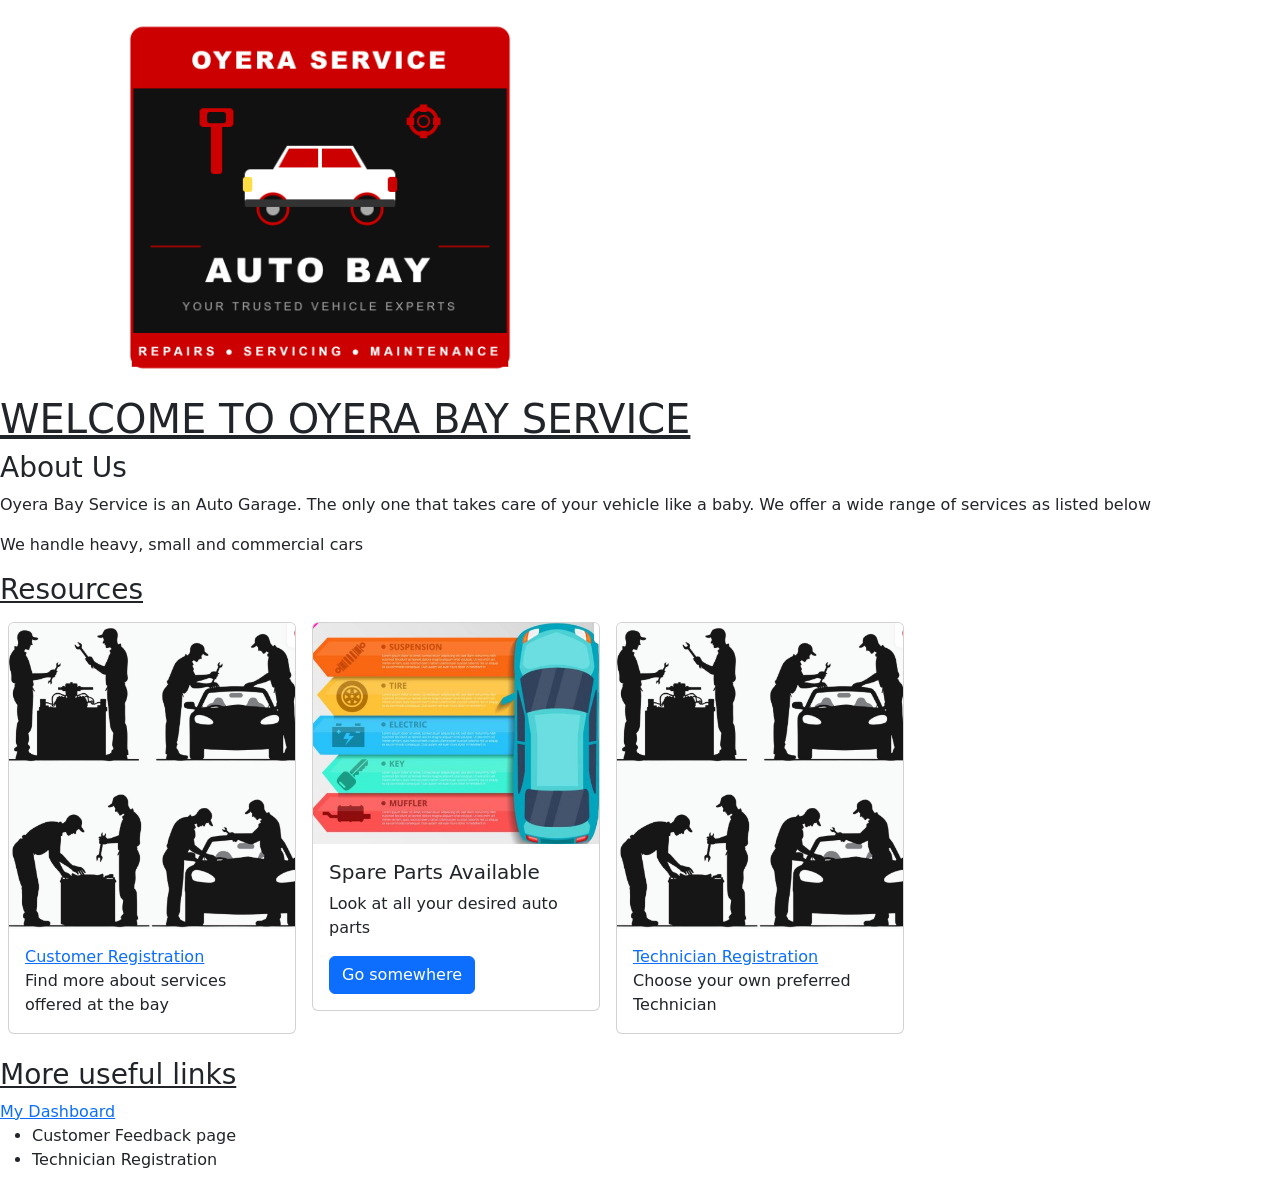
<file: index.html>
<!DOCTYPE html>
<html lang="en">

<head>
    <meta charset="UTF-8">
    <meta name="viewport" content="width=device-width, initial-scale=1.0">
    <title>OYERA SERVICE BAY</title>
    <!--<link rel="stylesheet" href="style.css">-->

    <link href="https://cdn.jsdelivr.net/npm/bootstrap@5.3.8/dist/css/bootstrap.min.css" rel="stylesheet"
        integrity="sha384-sRIl4kxILFvY47J16cr9ZwB07vP4J8+LH7qKQnuqkuIAvNWLzeN8tE5YBujZqJLB" crossorigin="anonymous">
</head>

<body>
    <!--Adding sliders-->
    <div id="carouselExampleCaptions" class="carousel slide">
        <div class="carousel-indicators">
            <button type="button" data-bs-target="#carouselExampleCaptions" data-bs-slide-to="0" class="active"
                aria-current="true" aria-label="Slide 1"></button>
            <button type="button" data-bs-target="#carouselExampleCaptions" data-bs-slide-to="1"
                aria-label="Slide 2"></button>
            <button type="button" data-bs-target="#carouselExampleCaptions" data-bs-slide-to="2"
                aria-label="Slide 3"></button>
        </div>
        <div class="carousel-inner">
            <div class="carousel-item active">
                <img src="oyera_service_auto_bay_logo.jpeg" class="d-block w-50" alt="...">
                <div class="carousel-caption d-none d-md-block">
                    <h5></h5>
                    <p>Oyera Logo.</p>
                </div>
            </div>
            <div class="carousel-item">
                <img src="vehicle_accessories.png" class="d-block w-100" alt="...">
                <div class="carousel-caption d-none d-md-block">
                    <h5>Second slide label</h5>
                    <p>Sample Vehicle accessories.</p>
                </div>
            </div>
            <div class="carousel-item">
                <img src="mechanics1.png" class="d-block w-100" alt="...">
                <div class="carousel-caption d-none d-md-block">
                    <h5>Third slide label</h5>
                    <p>Some representative placeholder content for the third slide.</p>
                </div>
            </div>
        </div>
        <button class="carousel-control-prev" type="button" data-bs-target="#carouselExampleCaptions"
            data-bs-slide="prev">
            <span class="carousel-control-prev-icon" aria-hidden="true"></span>
            <span class="visually-hidden">Previous</span>
        </button>
        <button class="carousel-control-next" type="button" data-bs-target="#carouselExampleCaptions"
            data-bs-slide="next">
            <span class="carousel-control-next-icon" aria-hidden="true"></span>
            <span class="visually-hidden">Next</span>
        </button>
    </div>
    <h1><u><strong></strong>WELCOME TO OYERA BAY SERVICE</strong></u></h1>

    <h3>About Us</h3>
    <p>Oyera Bay Service is an Auto Garage. The only one that takes care of your vehicle like a baby. We offer a wide
        range of services as listed below</p>
    <p>We handle heavy, small and commercial cars</p>

    <h3><u>Resources</u></h3>
    <div class="d-flex mb-3">
        <div class="p-2">
            <div class="card" style="width: 18rem;">
                <img src="mechanics2.png" class="card-img-top" alt="...">
                <div class="card-body">
                    <a href="customer_registration page.html">Customer Registration</a>
                    <p class="card-text">Find more about services offered at the bay</p>
                </div>
            </div>
        </div>
        <div class="p-2">
            <div class="card" style="width: 18rem;">
                <img src="vehicle_accessories.png" class="card-img-top" alt="...">
                <div class="card-body">
                    <h5 class="card-title">Spare Parts Available</h5>
                    <p class="card-text">Look at all your desired auto parts</p>
                    <a href="#" class="btn btn-primary">Go somewhere</a>
                </div>
            </div>
        </div>
        <div class="p-2">
            <div class="card" style="width: 18rem;">
                <img src="mechanics2.png" class="card-img-top" alt="...">
                <div class="card-body">
                    <a href="technician registration.html">Technician Registration</a>
                    <p class="card-text">Choose your own preferred Technician</p>
                </div>
            </div>
        </div>

    </div>
    <h3><u>More useful links</u></h3>

    <nav>

        <a href="Paulines Assignment on Dashboards.html">My Dashboard</a>
    </nav>
    <ul>
        <li>Customer Feedback page</li>
        <li>Technician Registration</li>

    </ul>

</body>
<script src="https://cdn.jsdelivr.net/npm/bootstrap@5.3.8/dist/js/bootstrap.bundle.min.js"
    integrity="sha384-FKyoEForCGlyvwx9Hj09JcYn3nv7wiPVlz7YYwJrWVcXK/BmnVDxM+D2scQbITxI"
    crossorigin="anonymous"></script>

</html>
</file>
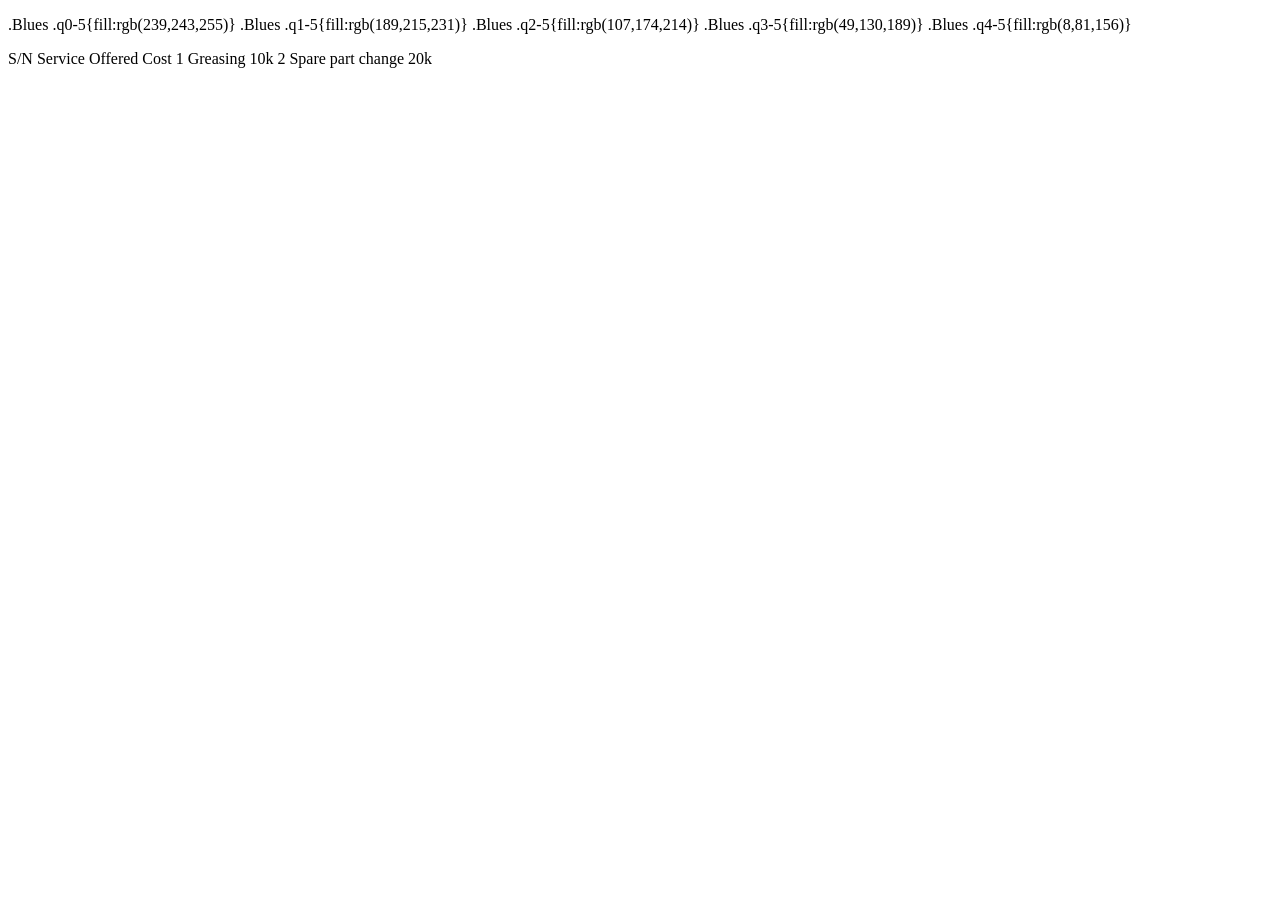
<file: Colors.html>
<!DOCTYPE html>
<html lang="en">
<head>
    <meta charset="UTF-8">
    <meta name="viewport" content="width=device-width, initial-scale=1.0">
    <title>Document</title>
</head>
<body>
    <p>.Blues .q0-5{fill:rgb(239,243,255)} .Blues .q1-5{fill:rgb(189,215,231)} .Blues .q2-5{fill:rgb(107,174,214)} .Blues .q3-5{fill:rgb(49,130,189)} .Blues .q4-5{fill:rgb(8,81,156)}</p>
<tr>
        <th>S/N</th>
        <th>Service Offered</th>
        <th>Cost</th>
    </tr>
    <tr>
        <td>1</td>
        <td>Greasing</td>
        <td>10k</td>
    </tr>
    <tr>
        <td>2</td>
        <td>Spare part change</td>
        <td>20k</td>
    </tr>
</body>
</html>
</file>
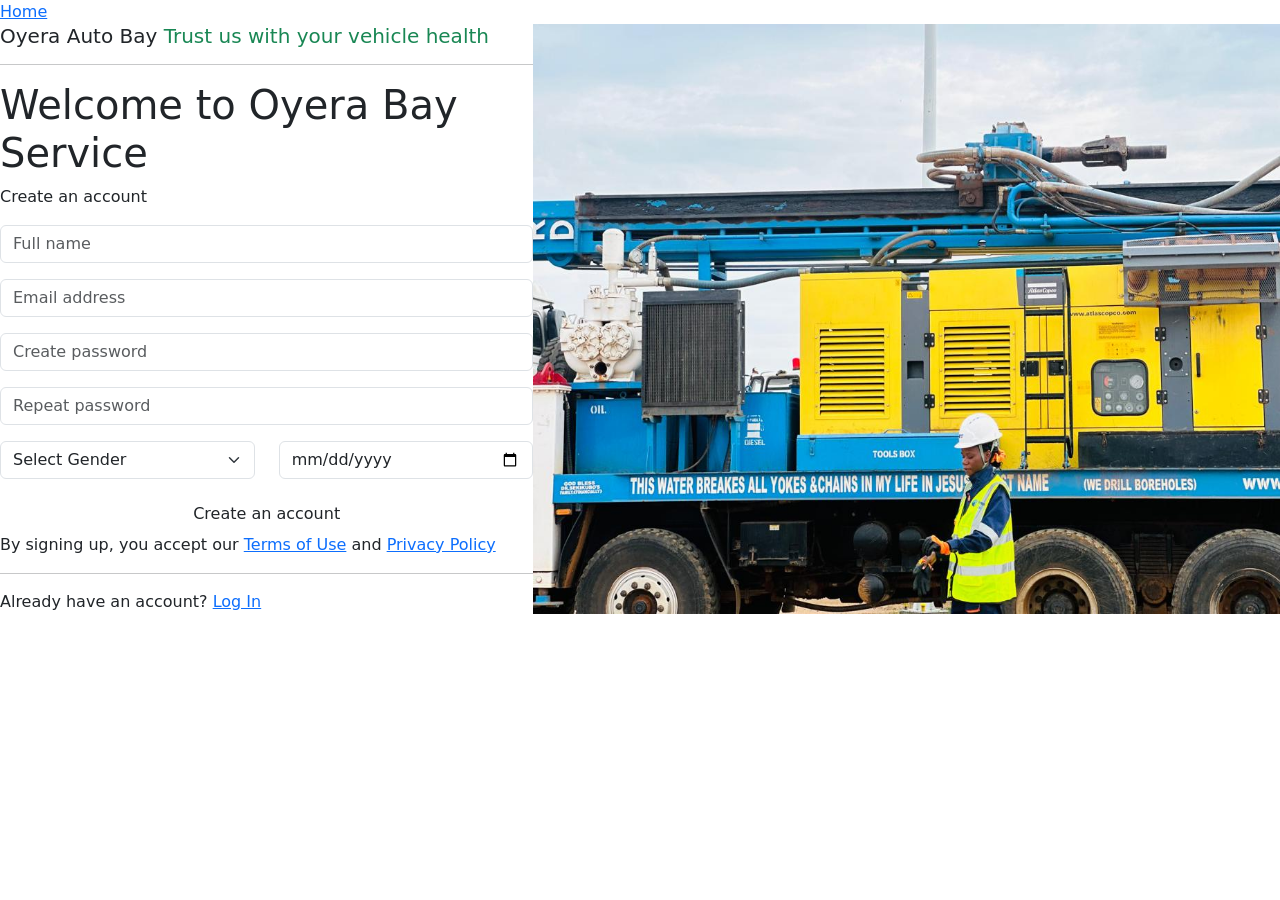
<file: customer_registration page.html>
<!DOCTYPE html>
<html lang="en">

<head>
    <meta charset="UTF-8">
    <meta name="viewport" content="width=device-width, initial-scale=1.0">
    <title>OYERA AUTO BAY CUSTOMER REGISTRATION</title>

    <!-- Bootstrap -->
    <link href="https://cdn.jsdelivr.net/npm/bootstrap@5.3.3/dist/css/bootstrap.min.css" rel="stylesheet">


</head>

<body>
    <a href="index.html">Home</a>
    <div class="container-for-whole-page">
        <div class="signup-card">

            <div class="row g-0 h-100">

                <!-- Left Side -->
                <div class="col-lg-5 form-section">

                    <div class="logo">
                        <h5>Oyera Auto Bay <span class="text-success">Trust us with your vehicle health</span></h5>
                    </div>

                    <hr>

                    <h1 class="welcome-title">
                        Welcome to Oyera Bay Service
                    </h1>

                    <p class="subtitle">
                        Create an account
                    </p>

                    <form>

                        <div class="mb-3">
                            <input type="text" class="form-control custom-input" placeholder="Full name">
                        </div>

                        <div class="mb-3">
                            <input type="email" class="form-control custom-input" placeholder="Email address">
                        </div>

                        <div class="mb-3 position-relative">
                            <input type="password" class="form-control custom-input" placeholder="Create password">

                        </div>

                        <div class="mb-3 position-relative">
                            <input type="password" class="form-control custom-input" placeholder="Repeat password">

                        </div>

                        <div class="row">

                            <div class="col-md-6 mb-3">
                                <select class="form-select custom-input">
                                    <option>Select Gender</option>
                                    <option>Male</option>
                                    <option>Female</option>
                                </select>
                            </div>

                            <div class="col-md-6 mb-3">
                                <input type="date" class="form-control custom-input">
                            </div>

                        </div>

                        <button class="btn create-btn w-100">
                            Create an account
                        </button>

                    </form>

                    <div class="terms">
                        By signing up, you accept our
                        <a href="#">Terms of Use</a>
                        and
                        <a href="#">Privacy Policy</a>
                    </div>

                    <hr>

                    <div class="login-link">
                        Already have an account?
                        <a href="#">Log In</a>
                    </div>

                </div>

                <!-- Right Side -->
                <div class="col-lg-7 image-section">

                    <img src="on_heavy_vehicle_rig.jpeg" alt="Nature Image" class="img-fluid h-100 w-100">

                </div>

            </div>

        </div>
    </div>

</body>

</html>
</file>
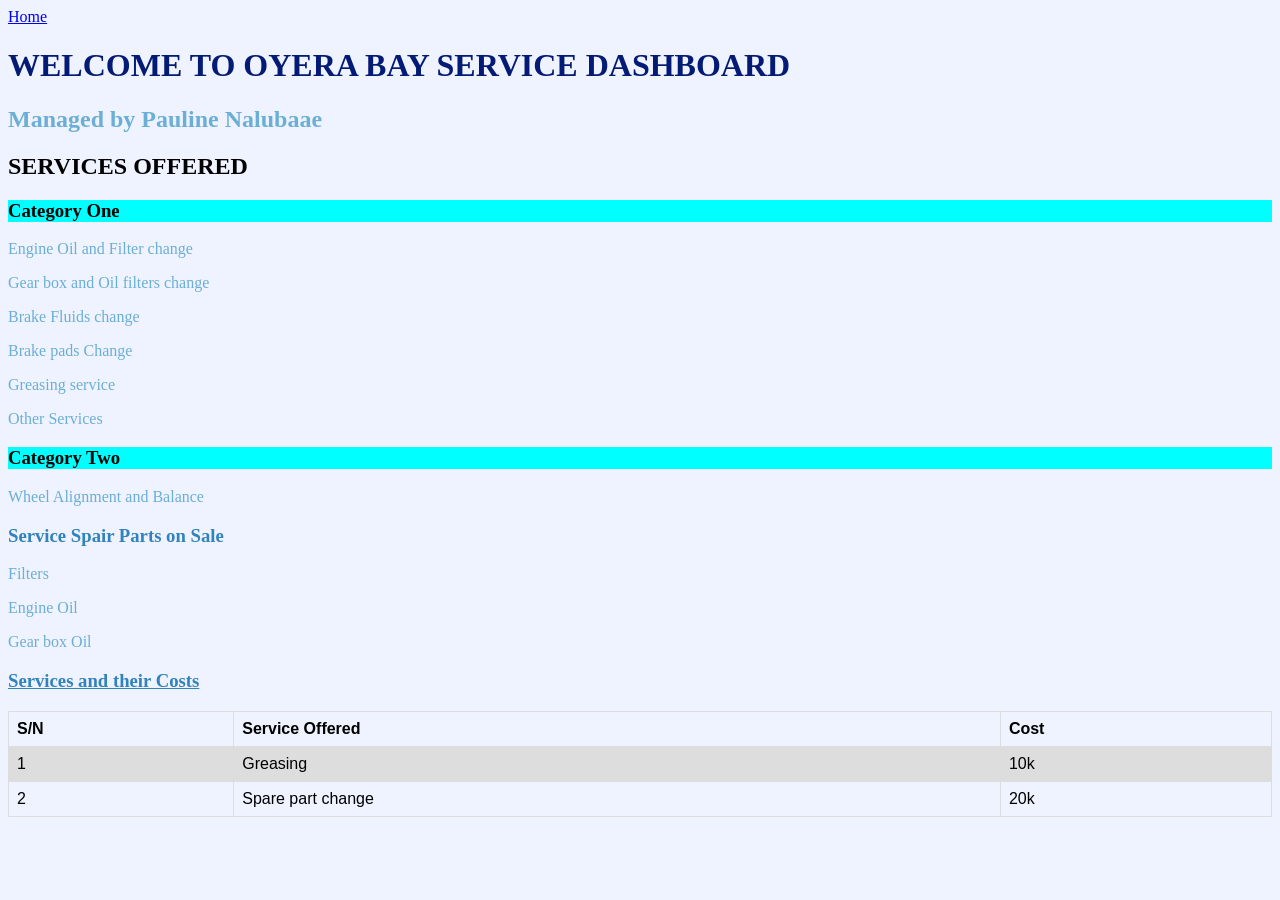
<file: Paulines Assignment on Dashboards.html>
<!DOCTYPE html>
<html lang="en">

<head>
    <meta charset="UTF-8">
    <meta name="viewport" content="width=device-width, initial-scale=1.0">
    <title>OYERA SERVICE BAY</title>
    <link rel="stylesheet" href="style.css">
</head>

<body>
    <a href="index.html">Home</a>
    <h1>WELCOME TO OYERA BAY SERVICE DASHBOARD</h1>
    <h2 id="first-h2">Managed by Pauline Nalubaae </h2>
    <h2>SERVICES OFFERED</h3>
        <h3 class="style-1"> Category One</h3>
        <p>Engine Oil and Filter change</p>
        <p>Gear box and Oil filters change</p>
        <p>Brake Fluids change</p>
        <p>Brake pads Change</p>
        <p>Greasing service</p>
        <p>Other Services</p>
        <h3 class="style-1">Category Two</h3>
        <p> Wheel Alignment and Balance</p>
        <h3> Service Spair Parts on Sale</h3>
        <p>Filters</p>
        <p>Engine Oil</p>
        <p>Gear box Oil</p>
        <div id="Links-to-classes">
            <p></p>
        </div>
        <section>
            <p></p>
        </section>
        <h3><u>Services and their Costs</u></h3>
        <table>
            <tr>
                <th>S/N</th>
                <th>Service Offered</th>
                <th>Cost</th>
            </tr>
            <tr>
                <td>1</td>
                <td>Greasing</td>
                <td>10k</td>
            </tr>
            <tr>
                <td>2</td>
                <td>Spare part change</td>
                <td>20k</td>
            </tr>
        </table>

</body>

</html>
</file>
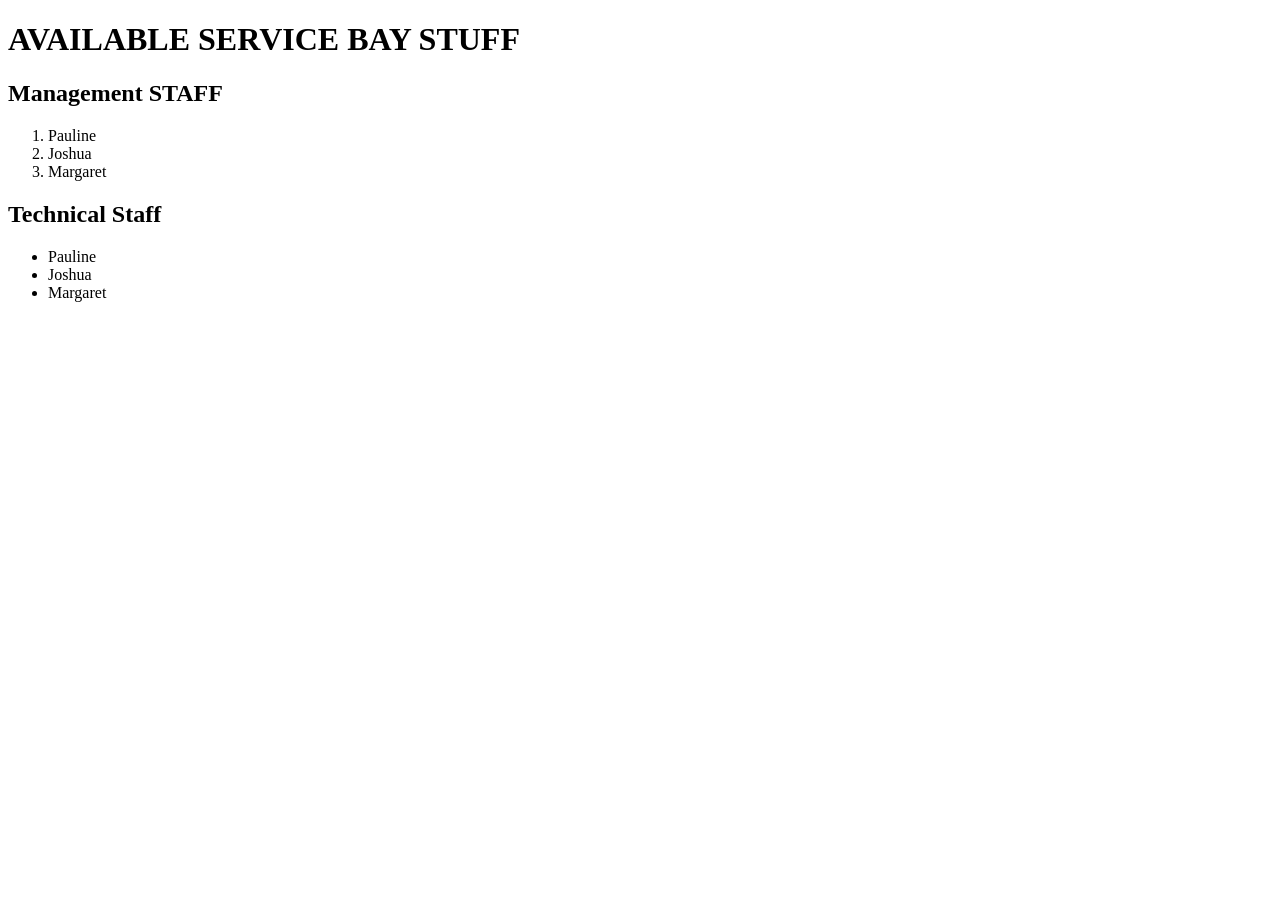
<file: Service_Bay_Staff.html>
<!DOCTYPE html>
<html lang="en">
<head>
    <meta charset="UTF-8">
    <meta name="viewport" content="width=device-width, initial-scale=1.0">
    <title>SERVICE BAY STAFF</title>
</head>
<body>
<h1> AVAILABLE SERVICE BAY STUFF</h1>
<h2>Management STAFF</h2>  
<ol>
    <li>Pauline </li>
    <li>Joshua</li>
    <li>Margaret</li>
</ol>
<h2>Technical Staff</h2>
<ul>
    <li>Pauline </li>
    <li>Joshua</li>
    <li>Margaret</li>
</ul>
</body>
</html>
</file>
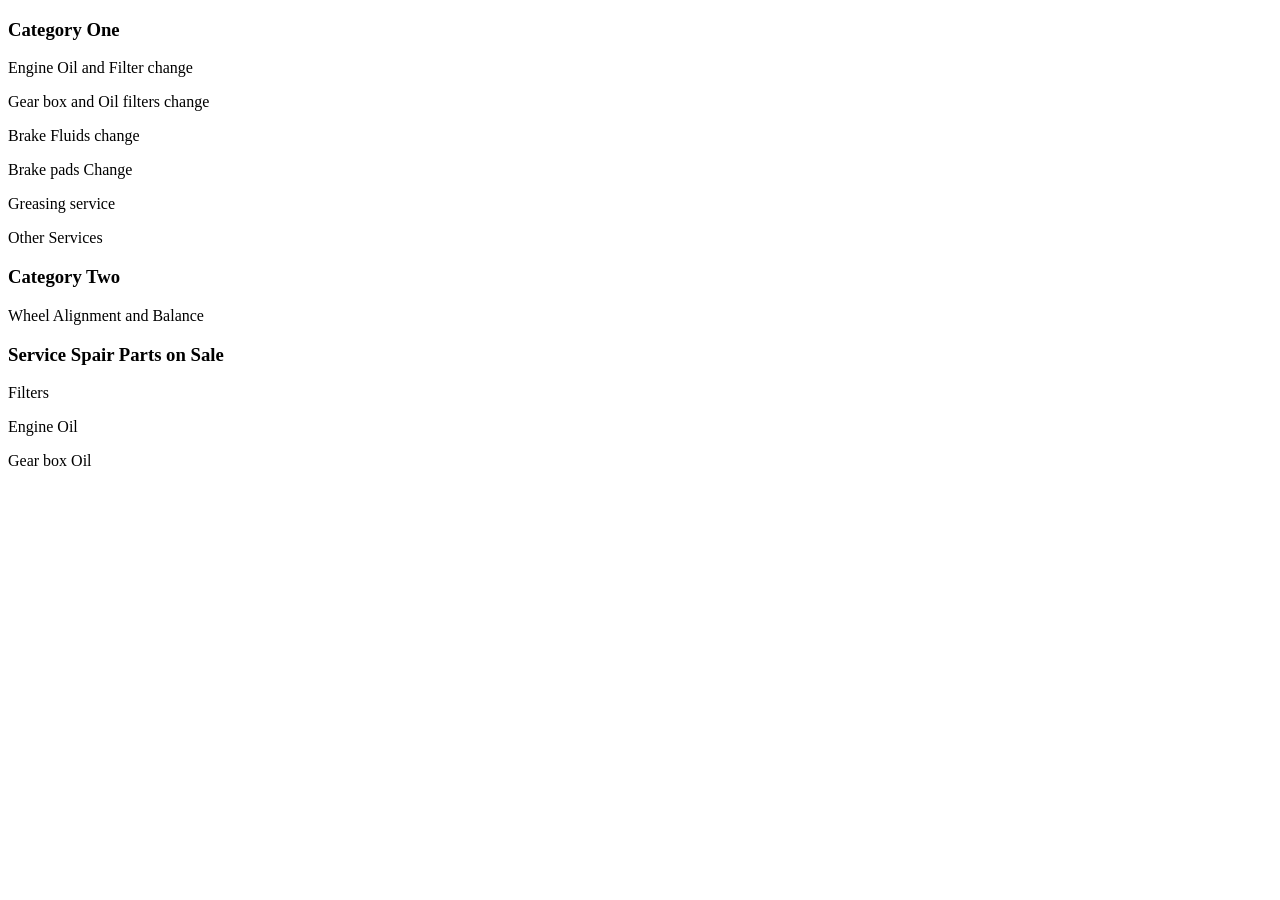
<file: Services_Offered.html>
<!DOCTYPE html>
<html lang="en">
<head>
    <meta charset="UTF-8">
    <meta name="viewport" content="width=device-width, initial-scale=1.0">
    <title>SERVICES OFFERED</title>
</head>
<body>
    <h3> Category One</h4>
        <p>Engine Oil and Filter change</p>
        <p>Gear box and Oil filters change</p>
        <p>Brake Fluids change</p>
        <p>Brake pads Change</p>
        <p>Greasing service</p>
        <p>Other Services</p>
    <h3>Category Two</h5>
        <p> Wheel Alignment and Balance</p>
    <h3> Service Spair Parts on Sale</h6>
        <p>Filters</p>
        <p>Engine Oil</p>
        <p>Gear box Oil</p>
<table>
    <tr></tr>
    
</table>

</body>
</html>
</file>
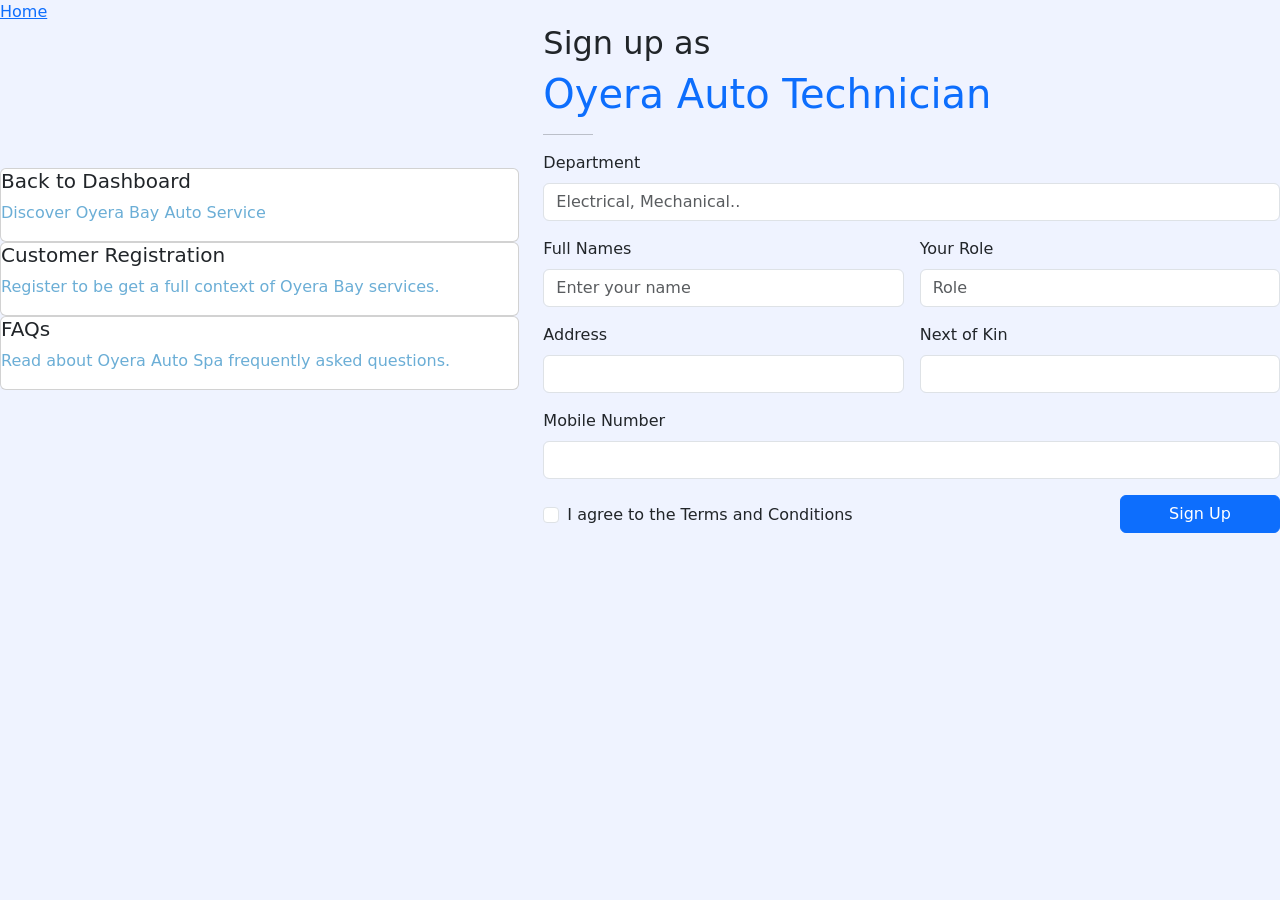
<file: technician registration.html>
<!DOCTYPE html>
<html lang="en">

<head>
    <meta charset="UTF-8">
    <meta name="viewport" content="width=device-width, initial-scale=1.0">

    <!-- Bootstrap -->
    <link href="https://cdn.jsdelivr.net/npm/bootstrap@5.3.3/dist/css/bootstrap.min.css" rel="stylesheet">

    <link rel="stylesheet" href="style.css">

    <title>TECHNICIAN REGISTRATION PAGE_OYERA BAY AUTO SERVICE</title>
</head>

<body>
    <a href="index.html">Home</a>
    <div class="container-for-left-right-sections">
        <div class="row h-100">

            <!-- Left Section -->
            <div class="col-md-5 left-panel d-flex flex-column justify-content-center">

                <div class="card">
                    <div>
                        <h5>Back to Dashboard</h5>
                        <p>Discover Oyera Bay Auto Service</p>
                    </div>
                </div>

                <div class="card">
                    <div>
                        <h5>Customer Registration</h5>
                        <p>Register to be get a full context of Oyera Bay services.</p>
                    </div>
                </div>

                <div class="card">
                    <div>
                        <h5>FAQs</h5>
                        <p>Read about Oyera Auto Spa frequently asked questions.</p>
                    </div>
                </div>

            </div>

            <!-- Right Section -->
            <div class="col-md-7 d-flex align-items-center justify-content-center">

                <div class="signup-card">

                    <h2>Sign up as</h2>
                    <h1 class="text-primary">Oyera Auto Technician</h1>

                    <hr width="50">

                    <form class="row g-3">

                        <div class="col-12">
                            <label class="form-label">Department</label>
                            <input type="text" class="form-control" placeholder="Electrical, Mechanical..">
                        </div>

                        <div class="col-md-6">
                            <label class="form-label">Full Names</label>
                            <input type="text" class="form-control" placeholder="Enter your name">
                        </div>

                        <div class="col-md-6">
                            <label class="form-label">Your Role</label>
                            <input type="text" class="form-control" placeholder="Role">
                        </div>

                        <div class="col-md-6">
                            <label class="form-label">Address</label>
                            <input type="number" class="form-control">
                        </div>

                        <div class="col-md-6">
                            <label class="form-label">Next of Kin</label>
                            <input type="number" class="form-control">
                        </div>

                        <div class="col-12">
                            <label class="form-label">Mobile Number</label>
                            <input type="tel" class="form-control">
                        </div>
                        <div class="col-md-8">
                            <div class="form-check mt-2">
                                <input class="form-check-input" type="checkbox">
                                <label class="form-check-label">
                                    I agree to the Terms and Conditions
                                </label>
                            </div>
                        </div>

                        <div class="col-md-4 text-end">
                            <button class="btn btn-primary px-5">
                                Sign Up
                            </button>
                        </div>

                    </form>

                </div>

            </div>

        </div>
    </div>

</body>

</html>
</file>
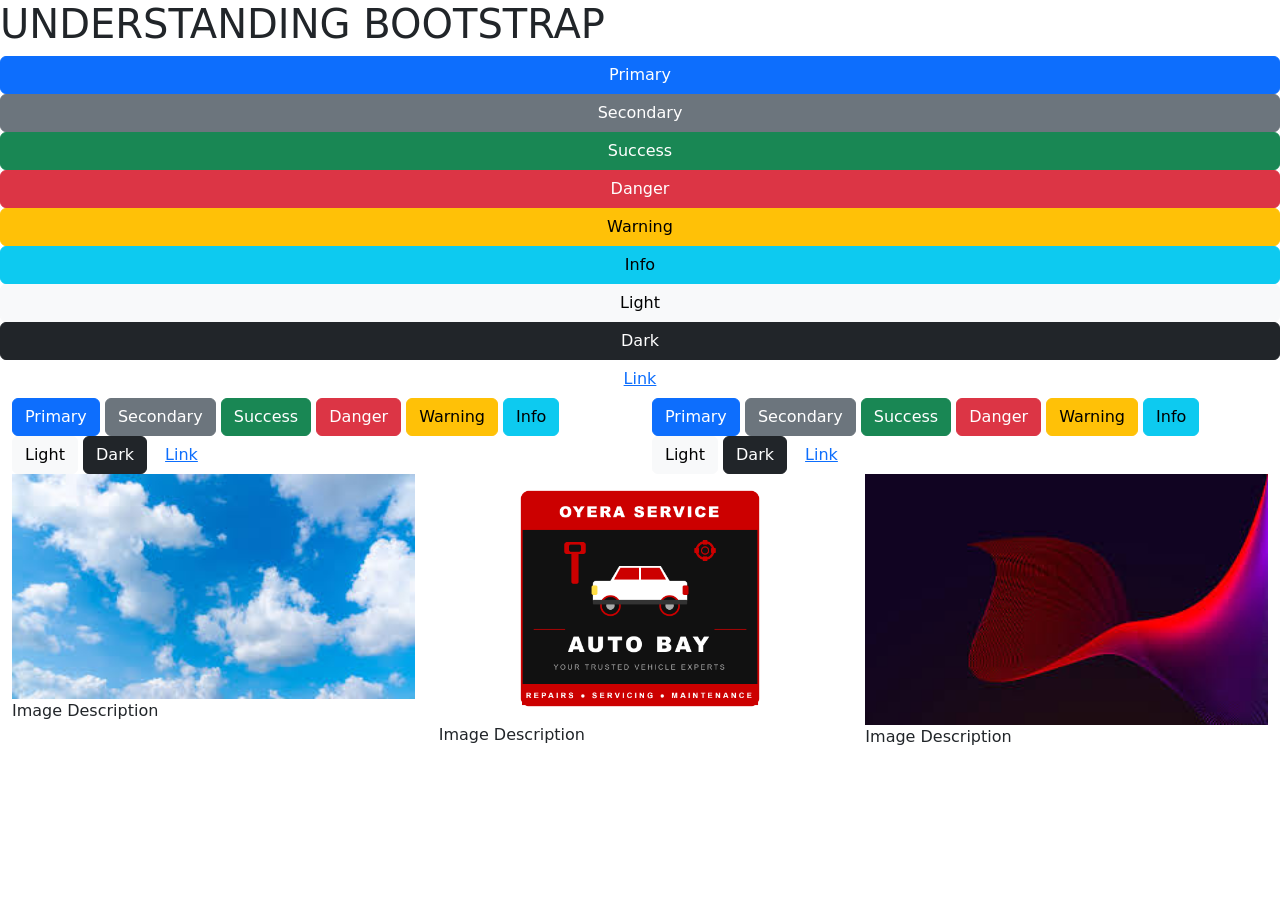
<file: understandingHtmlWithCoachMark.html>
<!DOCTYPE html>
<html lang="en">

<head>
    <meta charset="UTF-8">
    <meta name="viewport" content="width=device-width, initial-scale=1.0">
    <title>COACHING</title>
    <link href="https://cdn.jsdelivr.net/npm/bootstrap@5.3.8/dist/css/bootstrap.min.css" rel="stylesheet"
        integrity="sha384-sRIl4kxILFvY47J16cr9ZwB07vP4J8+LH7qKQnuqkuIAvNWLzeN8tE5YBujZqJLB" crossorigin="anonymous">
</head>

<body>
    <h1>UNDERSTANDING BOOTSTRAP</h1>
    <div class="container-fluid">
        <div class="row">
            <button type="button" class="btn btn-primary">Primary</button>
            <button type="button" class="btn btn-secondary">Secondary</button>
            <button type="button" class="btn btn-success">Success</button>
            <button type="button" class="btn btn-danger">Danger</button>
            <button type="button" class="btn btn-warning">Warning</button>
            <button type="button" class="btn btn-info">Info</button>
            <button type="button" class="btn btn-light">Light</button>
            <button type="button" class="btn btn-dark">Dark</button>
            <button type="button" class="btn btn-link">Link</button>
        </div>
        <div class="row">
            <div class="col">
                <button type="button" class="btn btn-primary">Primary</button>
                <button type="button" class="btn btn-secondary">Secondary</button>
                <button type="button" class="btn btn-success">Success</button>
                <button type="button" class="btn btn-danger">Danger</button>
                <button type="button" class="btn btn-warning">Warning</button>
                <button type="button" class="btn btn-info">Info</button>
                <button type="button" class="btn btn-light">Light</button>
                <button type="button" class="btn btn-dark">Dark</button>

                <button type="button" class="btn btn-link">Link</button>
            </div>
            <div class="col">
                <button type="button" class="btn btn-primary">Primary</button>
                <button type="button" class="btn btn-secondary">Secondary</button>
                <button type="button" class="btn btn-success">Success</button>
                <button type="button" class="btn btn-danger">Danger</button>
                <button type="button" class="btn btn-warning">Warning</button>
                <button type="button" class="btn btn-info">Info</button>
                <button type="button" class="btn btn-light">Light</button>
                <button type="button" class="btn btn-dark">Dark</button>

                <button type="button" class="btn btn-link">Link</button>
            </div>
        </div>
        <div class="row">
            <div class="col">
                <div class="row"><img src="blueskies.jpg" alt="" class="img"></div>
                <div class="row">
                    <p>Image Description</p>
                </div>
            </div>
            <div class="col">
                <div class="row"><img src="oyera_service_auto_bay_logo.jpeg" alt="" class="img"></div>
                <div class="row">
                    <p>Image Description</p>
                </div>
            </div>
            <div class="col">
                <div class="row"><img src="background2.jpg" alt="" class="img"></div>
                <div class="row">
                    <p>Image Description</p>
                </div>
            </div>
        </div>

    </div>
</body>
<script src="https://cdn.jsdelivr.net/npm/bootstrap@5.3.8/dist/js/bootstrap.bundle.min.js"
    integrity="sha384-FKyoEForCGlyvwx9Hj09JcYn3nv7wiPVlz7YYwJrWVcXK/BmnVDxM+D2scQbITxI"
    crossorigin="anonymous"></script>

</html>
</file>
<file: style.css>
body {
    background-color: rgb(239, 243, 255);
}

h1 {
    color: rgb(4, 27, 117)
}

#first-h2,
p {
    color: rgb(107, 174, 214)
}

h3 {
    color: rgb(49, 130, 189)
}

.style-1 {
    color: black;
    background-color: aqua;
}

#Links-to-classes {
    color: rgb(147, 9, 97);
    background-color: blueviolet;

    #Links {
        height: 300px;
        margin: 20px;
        padding-right: 20px;
        padding-bottom: 20px;
    }
}

#Main-Services-Division {
    background-image: url(./blueskies.jpg);
    border-radius: 20px;
    display: flex;
    flex-direction: column;

}

#Service-Bay-Description {
    background-color: lightblue;
    color: black;
    height: 400px;
    padding: 20px;
    display: flex;
    flex-direction: column;
    justify-content: center;

}
#Resources-Section {
    background-color: blueviolet;
    display: flex;
    flex-direction: row;
    justify-content: space-between;
    
}
#Service-Bay-Description {
    background-color: bisque;
    display: flex;
    flex-direction: row;
    justify-content: space-between;
}
#Service-Bay-Description section{
    background-color: aqua;
    justify-content: space-between;
    padding: 10px;
    border-width: 2px;
    border-style: solid;
    border-radius: 10px;
}
table {
    font-family: arial, sans-serif;
    border-collapse: collapse;
    width: 100%;
}

td,
th {
    border: 1px solid #dddddd;
    text-align: left;
    padding: 8px;
}

tr:nth-child(even) {
    background-color: #dddddd;
}
</file>
